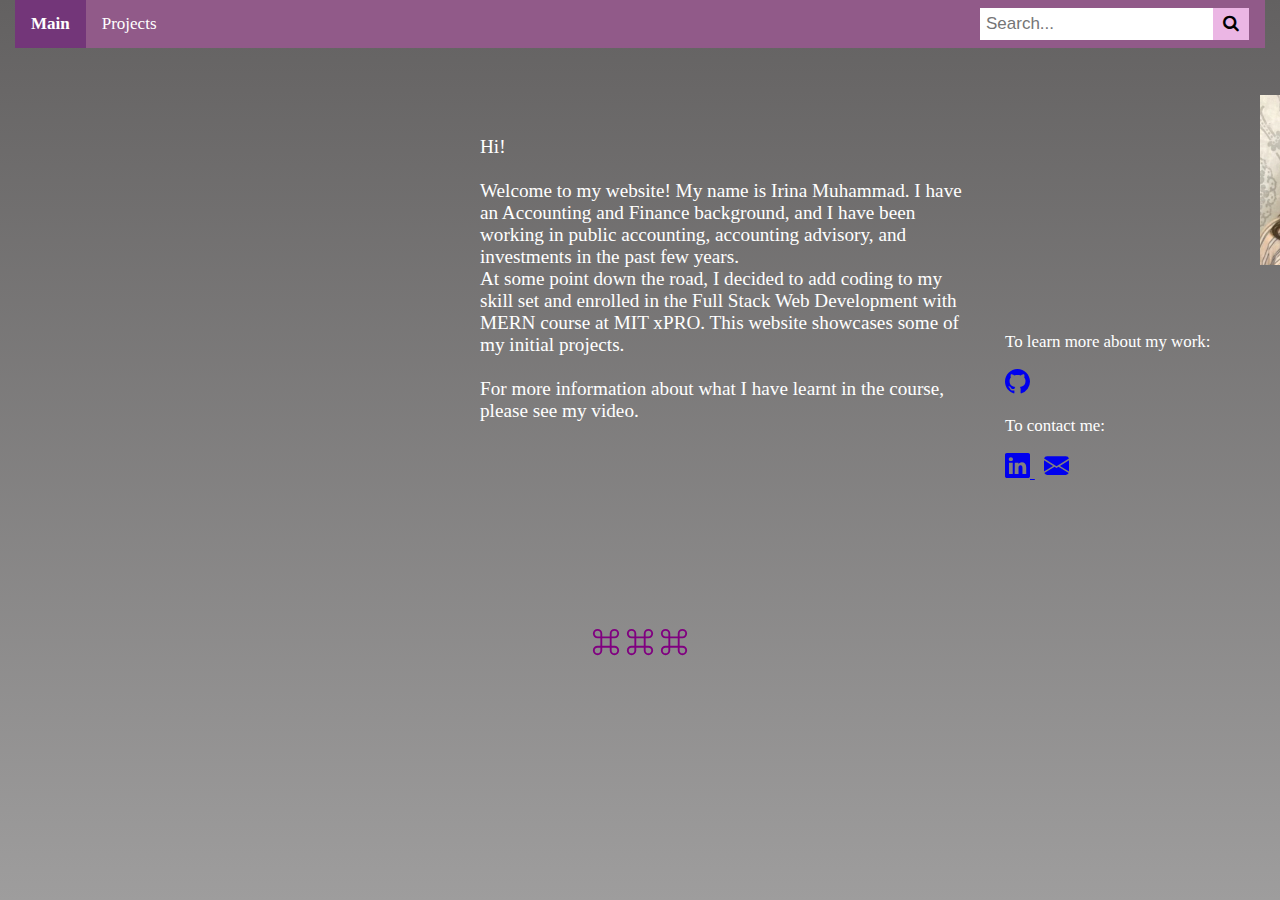
<file: index.html>
<!DOCTYPE html>
<html>
    <head>
        <title> Website Project - Irina Muhammad</title>
        <link rel="stylesheet" href="https://cdnjs.cloudflare.com/ajax/libs/font-awesome/4.7.0/css/font-awesome.min.css"> <!---Search icon-->
        <link href="./style.css" rel="stylesheet"> <!---Page style-->
    </head>
    <body>
        <div class="grid">
            <header>
                <div class="topnav">
                    <a class="active" href="#">Main</a>
                    <a href="./projects_tab.html">Projects</a>
                    <div class="search-container">
                      <form action="/action_page.php">
                        <input type="text" placeholder="Search..." name="search">
                        <button type="submit"><i class="fa fa-search"></i></button>
                      </form>
                    </div>
                </div>
            </header>
            <aside>  <!---Video-->
                <iframe width="420" height="315" style="padding-top: 10px;" frameborder="0" 
                src="https://youtube.com/embed/9aAV1lkmizA">
                </iframe>
                <!---For non-Youtube video: <video width="320" height="240" controls>  
                    <source src="./WIN_20210929_23_26_38_Pro.mp4" type="video/mp4">
                </video>-->
            </aside>
            <article>
                <p>Hi! <br> <br> <!---Bio-->
                    Welcome to my website! My name is Irina Muhammad. I have an Accounting and Finance background, and I have been 
                    working in public accounting, accounting advisory, and investments in the past few years. <br> At some point down the road, I decided to add 
                    coding to my skill set and enrolled in the Full Stack Web Development with MERN course at MIT xPRO. 
                    This website showcases some of my initial projects. <br> <br>
                    For more information about what I have learnt in the course, please see my video.</p>
            </article>
            <aside> 
                <img src="./images/Screenshot_20200104-004612_Drive.jpg" style="
                    position:absolute;
                    left:1260px;
                    top:95px;
                    width:170px;
                    height:170px;"/> <!---Pic-->
                <br><br><br><br><br><br><br><br><br> <p style="font-size: 0.88em;">To learn more about my work:</p> <!---Contact Info-->
                <a href="https://github.com/irina-im" target="_blank"> <!---Github-->
                    <svg xmlns="http://www.w3.org/2000/svg" width="25" height="25" fill="currentColor" class="bi bi-github" viewBox="0 0 16 16">
                        <path d="M8 0C3.58 0 0 3.58 0 8c0 3.54 2.29 6.53 5.47 7.59.4.07.55-.17.55-.38 0-.19-.01-.82-.01-1.49-2.01.37-2.53-.49-2.69-.94-.09-.23-.48-.94-.82-1.13-.28-.15-.68-.52-.01-.53.63-.01 1.08.58 1.23.82.72 1.21 1.87.87 2.33.66.07-.52.28-.87.51-1.07-1.78-.2-3.64-.89-3.64-3.95 0-.87.31-1.59.82-2.15-.08-.2-.36-1.02.08-2.12 0 0 .67-.21 2.2.82.64-.18 1.32-.27 2-.27.68 0 1.36.09 2 .27 1.53-1.04 2.2-.82 2.2-.82.44 1.1.16 1.92.08 2.12.51.56.82 1.27.82 2.15 0 3.07-1.87 3.75-3.65 3.95.29.25.54.73.54 1.48 0 1.07-.01 1.93-.01 2.2 0 .21.15.46.55.38A8.012 8.012 0 0 0 16 8c0-4.42-3.58-8-8-8z"/>
                      </svg>
                </a>
                <p style="font-size: 0.88em;">To contact me:</p>
                <a href="https://www.linkedin.com/feed/" target="_blank"> <!---LinkedIn-->
                    <svg xmlns="http://www.w3.org/2000/svg" width="25" height="25" fill="currentColor" class="bi bi-linkedin" viewBox="0 0 16 16">
                        <path d="M0 1.146C0 .513.526 0 1.175 0h13.65C15.474 0 16 .513 16 1.146v13.708c0 .633-.526 1.146-1.175 1.146H1.175C.526 16 0 15.487 0 14.854V1.146zm4.943 12.248V6.169H2.542v7.225h2.401zm-1.2-8.212c.837 0 1.358-.554 1.358-1.248-.015-.709-.52-1.248-1.342-1.248-.822 0-1.359.54-1.359 1.248 0 .694.521 1.248 1.327 1.248h.016zm4.908 8.212V9.359c0-.216.016-.432.08-.586.173-.431.568-.878 1.232-.878.869 0 1.216.662 1.216 1.634v3.865h2.401V9.25c0-2.22-1.184-3.252-2.764-3.252-1.274 0-1.845.7-2.165 1.193v.025h-.016a5.54 5.54 0 0 1 .016-.025V6.169h-2.4c.03.678 0 7.225 0 7.225h2.4z"/>
                    </svg>
                </a> &nbsp
                <a href="mailto:irina.i.muhammad@gmail.com"> <!---Email-->
                    <svg xmlns="http://www.w3.org/2000/svg" width="25" height="25" fill="currentColor" class="bi bi-envelope-fill" viewBox="0 0 16 16">
                        <path d="M.05 3.555A2 2 0 0 1 2 2h12a2 2 0 0 1 1.95 1.555L8 8.414.05 3.555zM0 4.697v7.104l5.803-3.558L0 4.697zM6.761 8.83l-6.57 4.027A2 2 0 0 0 2 14h12a2 2 0 0 0 1.808-1.144l-6.57-4.027L8 9.586l-1.239-.757zm3.436-.586L16 11.801V4.697l-5.803 3.546z"/>
                      </svg>
                </a>
            </aside>
            <footer> <!---Command curlies-->
                <svg xmlns="http://www.w3.org/2000/svg" width="30" height="30" fill="currentColor" class="bi bi-command" viewBox="0 0 16 16">
                    <path d="M3.5 2A1.5 1.5 0 0 1 5 3.5V5H3.5a1.5 1.5 0 1 1 0-3zM6 5V3.5A2.5 2.5 0 1 0 3.5 6H5v4H3.5A2.5 2.5 0 1 0 6 12.5V11h4v1.5a2.5 2.5 0 1 0 2.5-2.5H11V6h1.5A2.5 2.5 0 1 0 10 3.5V5H6zm4 1v4H6V6h4zm1-1V3.5A1.5 1.5 0 1 1 12.5 5H11zm0 6h1.5a1.5 1.5 0 1 1-1.5 1.5V11zm-6 0v1.5A1.5 1.5 0 1 1 3.5 11H5z"/>
                </svg>
                <svg xmlns="http://www.w3.org/2000/svg" width="30" height="30" fill="currentColor" class="bi bi-command" viewBox="0 0 16 16">
                    <path d="M3.5 2A1.5 1.5 0 0 1 5 3.5V5H3.5a1.5 1.5 0 1 1 0-3zM6 5V3.5A2.5 2.5 0 1 0 3.5 6H5v4H3.5A2.5 2.5 0 1 0 6 12.5V11h4v1.5a2.5 2.5 0 1 0 2.5-2.5H11V6h1.5A2.5 2.5 0 1 0 10 3.5V5H6zm4 1v4H6V6h4zm1-1V3.5A1.5 1.5 0 1 1 12.5 5H11zm0 6h1.5a1.5 1.5 0 1 1-1.5 1.5V11zm-6 0v1.5A1.5 1.5 0 1 1 3.5 11H5z"/>
                </svg>
                <svg xmlns="http://www.w3.org/2000/svg" width="30" height="30" fill="currentColor" class="bi bi-command" viewBox="0 0 16 16">
                    <path d="M3.5 2A1.5 1.5 0 0 1 5 3.5V5H3.5a1.5 1.5 0 1 1 0-3zM6 5V3.5A2.5 2.5 0 1 0 3.5 6H5v4H3.5A2.5 2.5 0 1 0 6 12.5V11h4v1.5a2.5 2.5 0 1 0 2.5-2.5H11V6h1.5A2.5 2.5 0 1 0 10 3.5V5H6zm4 1v4H6V6h4zm1-1V3.5A1.5 1.5 0 1 1 12.5 5H11zm0 6h1.5a1.5 1.5 0 1 1-1.5 1.5V11zm-6 0v1.5A1.5 1.5 0 1 1 3.5 11H5z"/>
                </svg>
            </footer>
        </div>
    </body>
</html>
</file>
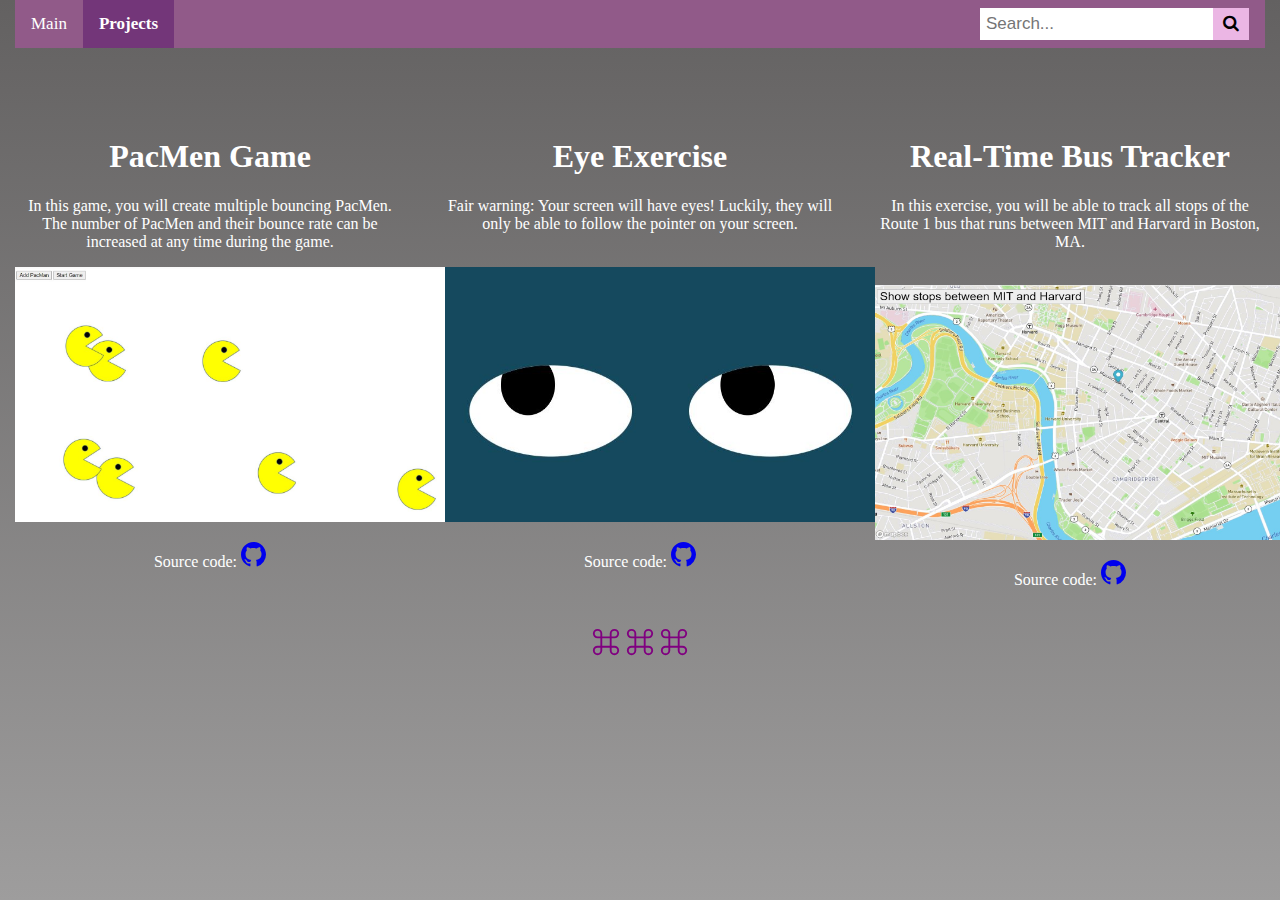
<file: projects_tab.html>
<!DOCTYPE html>
<html>
    <head>
        <title> Website Project - Irina Muhammad</title>
        <link rel="stylesheet" href="https://cdnjs.cloudflare.com/ajax/libs/font-awesome/4.7.0/css/font-awesome.min.css"> <!---Search icon-->
        <link href="./style_projects_tab.css" rel="stylesheet"> <!---Page style-->
    </head>
    <body>
        <div class="grid">
            <header>
                <div class="topnav">
                    <a href="./index.html">Main</a>
                    <a class="active" href="#">Projects</a>
                    <div class="search-container">
                      <form action="/action_page.php">
                        <input type="text" placeholder="Search..." name="search">
                        <button type="submit"><i class="fa fa-search"></i></button>
                      </form>
                    </div>
                </div>
            </header>
            <aside> <!---PacMen Exercise-->
                <h1 style="text-align: center;">PacMen Game</h1>
                <p style="text-align: center;">In this game, you will create multiple bouncing PacMen. The number of PacMen and their bounce rate can be increased at any time during the game.</p>
                <a href="https://irina-im.github.io/pacmengame.github.io/" target="_blank"> <!---Run-->
                    <img src="./images/screen_pacmen.JPG" width="430px" height="255px">
                </a>
                <p style="text-align: center;">Source code: 
                    <a href="https://github.com/irina-im/pacmengame.github.io" target="_blank"> <!---Github repo-->
                        <svg xmlns="http://www.w3.org/2000/svg" width="25" height="25" fill="currentColor" class="bi bi-github" viewBox="0 0 16 16">
                            <path d="M8 0C3.58 0 0 3.58 0 8c0 3.54 2.29 6.53 5.47 7.59.4.07.55-.17.55-.38 0-.19-.01-.82-.01-1.49-2.01.37-2.53-.49-2.69-.94-.09-.23-.48-.94-.82-1.13-.28-.15-.68-.52-.01-.53.63-.01 1.08.58 1.23.82.72 1.21 1.87.87 2.33.66.07-.52.28-.87.51-1.07-1.78-.2-3.64-.89-3.64-3.95 0-.87.31-1.59.82-2.15-.08-.2-.36-1.02.08-2.12 0 0 .67-.21 2.2.82.64-.18 1.32-.27 2-.27.68 0 1.36.09 2 .27 1.53-1.04 2.2-.82 2.2-.82.44 1.1.16 1.92.08 2.12.51.56.82 1.27.82 2.15 0 3.07-1.87 3.75-3.65 3.95.29.25.54.73.54 1.48 0 1.07-.01 1.93-.01 2.2 0 .21.15.46.55.38A8.012 8.012 0 0 0 16 8c0-4.42-3.58-8-8-8z"/>
                          </svg>
                    </a>
                </p>
            </aside>
            <article> <!---Eye Exercise-->
                <h1 style="text-align: center;">Eye Exercise</h1>
                <p style="text-align: center;">Fair warning: Your screen will have eyes! Luckily, they will only be able to follow the pointer on your screen.</p><br>
                <a href="https://irina-im.github.io/eye.github.io/" target="_blank"> <!---Run-->
                    <img src="./images/screen_eye.JPG" width="430px" height="255px">
                </a>
                <p style="text-align: center;">Source code: 
                    <a href="https://github.com/irina-im/eye.github.io" target="_blank"> <!---Github repo-->
                        <svg xmlns="http://www.w3.org/2000/svg" width="25" height="25" fill="currentColor" class="bi bi-github" viewBox="0 0 16 16">
                            <path d="M8 0C3.58 0 0 3.58 0 8c0 3.54 2.29 6.53 5.47 7.59.4.07.55-.17.55-.38 0-.19-.01-.82-.01-1.49-2.01.37-2.53-.49-2.69-.94-.09-.23-.48-.94-.82-1.13-.28-.15-.68-.52-.01-.53.63-.01 1.08.58 1.23.82.72 1.21 1.87.87 2.33.66.07-.52.28-.87.51-1.07-1.78-.2-3.64-.89-3.64-3.95 0-.87.31-1.59.82-2.15-.08-.2-.36-1.02.08-2.12 0 0 .67-.21 2.2.82.64-.18 1.32-.27 2-.27.68 0 1.36.09 2 .27 1.53-1.04 2.2-.82 2.2-.82.44 1.1.16 1.92.08 2.12.51.56.82 1.27.82 2.15 0 3.07-1.87 3.75-3.65 3.95.29.25.54.73.54 1.48 0 1.07-.01 1.93-.01 2.2 0 .21.15.46.55.38A8.012 8.012 0 0 0 16 8c0-4.42-3.58-8-8-8z"/>
                          </svg>
                    </a>
                </p>
            </article>
            <aside> <!---Bus Exercise-->
                <h1 style="text-align: center;">Real-Time Bus Tracker</h1>
                <p style="text-align: center;">In this exercise, you will be able to track all stops of the Route 1 bus that runs between MIT and Harvard in Boston, MA.</p><br>
                <a href="https://irina-im.github.io/route1bus.github.io/" target="_blank"> <!---Run-->
                    <img src="./images/screen_bus.JPG" width="430px" height="255px">
                </a>
                <p style="text-align: center;">Source code: 
                    <a href="https://github.com/irina-im/route1bus.github.io" target="_blank"> <!---Github repo-->
                        <svg xmlns="http://www.w3.org/2000/svg" width="25" height="25" fill="currentColor" class="bi bi-github" viewBox="0 0 16 16">
                            <path d="M8 0C3.58 0 0 3.58 0 8c0 3.54 2.29 6.53 5.47 7.59.4.07.55-.17.55-.38 0-.19-.01-.82-.01-1.49-2.01.37-2.53-.49-2.69-.94-.09-.23-.48-.94-.82-1.13-.28-.15-.68-.52-.01-.53.63-.01 1.08.58 1.23.82.72 1.21 1.87.87 2.33.66.07-.52.28-.87.51-1.07-1.78-.2-3.64-.89-3.64-3.95 0-.87.31-1.59.82-2.15-.08-.2-.36-1.02.08-2.12 0 0 .67-.21 2.2.82.64-.18 1.32-.27 2-.27.68 0 1.36.09 2 .27 1.53-1.04 2.2-.82 2.2-.82.44 1.1.16 1.92.08 2.12.51.56.82 1.27.82 2.15 0 3.07-1.87 3.75-3.65 3.95.29.25.54.73.54 1.48 0 1.07-.01 1.93-.01 2.2 0 .21.15.46.55.38A8.012 8.012 0 0 0 16 8c0-4.42-3.58-8-8-8z"/>
                          </svg>
                    </a>
                </p>
            </aside>
            <footer> <!---Command curlies-->
                <svg xmlns="http://www.w3.org/2000/svg" width="30" height="30" fill="currentColor" class="bi bi-command" viewBox="0 0 16 16">
                    <path d="M3.5 2A1.5 1.5 0 0 1 5 3.5V5H3.5a1.5 1.5 0 1 1 0-3zM6 5V3.5A2.5 2.5 0 1 0 3.5 6H5v4H3.5A2.5 2.5 0 1 0 6 12.5V11h4v1.5a2.5 2.5 0 1 0 2.5-2.5H11V6h1.5A2.5 2.5 0 1 0 10 3.5V5H6zm4 1v4H6V6h4zm1-1V3.5A1.5 1.5 0 1 1 12.5 5H11zm0 6h1.5a1.5 1.5 0 1 1-1.5 1.5V11zm-6 0v1.5A1.5 1.5 0 1 1 3.5 11H5z"/>
                </svg>
                <svg xmlns="http://www.w3.org/2000/svg" width="30" height="30" fill="currentColor" class="bi bi-command" viewBox="0 0 16 16">
                    <path d="M3.5 2A1.5 1.5 0 0 1 5 3.5V5H3.5a1.5 1.5 0 1 1 0-3zM6 5V3.5A2.5 2.5 0 1 0 3.5 6H5v4H3.5A2.5 2.5 0 1 0 6 12.5V11h4v1.5a2.5 2.5 0 1 0 2.5-2.5H11V6h1.5A2.5 2.5 0 1 0 10 3.5V5H6zm4 1v4H6V6h4zm1-1V3.5A1.5 1.5 0 1 1 12.5 5H11zm0 6h1.5a1.5 1.5 0 1 1-1.5 1.5V11zm-6 0v1.5A1.5 1.5 0 1 1 3.5 11H5z"/>
                </svg>
                <svg xmlns="http://www.w3.org/2000/svg" width="30" height="30" fill="currentColor" class="bi bi-command" viewBox="0 0 16 16">
                    <path d="M3.5 2A1.5 1.5 0 0 1 5 3.5V5H3.5a1.5 1.5 0 1 1 0-3zM6 5V3.5A2.5 2.5 0 1 0 3.5 6H5v4H3.5A2.5 2.5 0 1 0 6 12.5V11h4v1.5a2.5 2.5 0 1 0 2.5-2.5H11V6h1.5A2.5 2.5 0 1 0 10 3.5V5H6zm4 1v4H6V6h4zm1-1V3.5A1.5 1.5 0 1 1 12.5 5H11zm0 6h1.5a1.5 1.5 0 1 1-1.5 1.5V11zm-6 0v1.5A1.5 1.5 0 1 1 3.5 11H5z"/>
                </svg>
            </footer>
        </div>
    </body>
</html>
</file>
<file: style.css>
.grid {
    display: grid;
    grid-template-columns: 455px 1fr 290px;
    grid-template-rows: auto 500px auto;
    gap: 10px;
    height: 80vh;
}
html, body { /* overall background */
    height: 100%;
    background-image: linear-gradient(rgb(99, 97, 97), rgb(158, 157, 157));
}
header, footer{
    grid-column: 1 / 4;
}
header {
    border-style: none;
    background: none;
    font-size: 1.2em;
    font-family: 'Times New Roman', Times, serif;
    color: white;
    padding-left: 15px;
    padding-right: 15px;
}
aside, article {
    border-style: none;
    background: none;
    font-size: 1.2em;
    font-family: 'Times New Roman', Times, serif;
    color: white;
    padding-left: 15px;
    padding-right: 15px;
}
footer {
    border-style: none;
    background: none;
    display: block;
    margin-left: auto;
    margin-right: auto;
    color:purple;
}

* {box-sizing: border-box;} /* Horizontal nav bar with Search */

body {
  margin: 0;
  font-family: Arial, Helvetica, sans-serif;
}

.topnav {
  overflow: hidden;
  background-color: #915a89;
}

.topnav a {
  float: left;
  display: block;
  color: white;
  text-align: center;
  padding: 14px 16px;
  text-decoration: none;
  font-size: 17px;
}

.topnav a:hover {
  background-color: #ddd;
  color: black;
}

.topnav a.active {
  background-color: #733679;
  color: white;
  font-weight: bold;
}

.topnav .search-container {
  float: right;
}

.topnav input[type=text] {
  padding: 6px;
  margin-top: 8px;
  font-size: 17px;
  border: none;
}

.topnav .search-container button {
  float: right;
  padding: 6px 10px;
  margin-top: 8px;
  margin-right: 16px;
  background: rgb(235, 182, 228);
  font-size: 17px;
  border: none;
  cursor: pointer;
}

.topnav .search-container button:hover {
  background: rgb(245, 189, 236);
}

@media screen and (max-width: 600px) {
  .topnav .search-container {
    float: none;
  }
  .topnav a, .topnav input[type=text], .topnav .search-container button {
    float: none;
    display: block;
    text-align: left;
    width: 100%;
    margin: 0;
    padding: 14px;
  }
  .topnav input[type=text] {
    border: 1px solid #ccc;  
  }
}
</file>
<file: style_projects_tab.css>
.grid {
    display: grid;
    grid-template-columns: repeat(3, minmax(0, 1fr));
    grid-template-rows: auto 500px auto;
    gap: 10px;
    height: 80vh;
}
html, body { /* overall background */
    height: 100%;
    background-image: linear-gradient(rgb(99, 97, 97), rgb(158, 157, 157));
}
header, footer{
    grid-column: 1 / 4;
}
header {
    border-style: none;
    font-family: 'Times New Roman', Times, serif;
    color: white;
    padding-left: 15px;
    padding-right: 15px;
}
aside, article {
    border-style: none;
    font-family: 'Times New Roman', Times, serif;
    color: white;
    padding-left: 15px;
    padding-right: 15px;
    text-align: center;
}
footer {
    border-style: none;
    display: block;
    margin-left: auto;
    margin-right: auto;
    color:purple;
}

* {box-sizing: border-box;} /* Horizontal nav bar with Search */

body {
  margin: 0;
  font-family: Arial, Helvetica, sans-serif;
}

.topnav {
  overflow: hidden;
  background-color: #915a89;
}

.topnav a {
  float: left;
  display: block;
  color: white;
  text-align: center;
  padding: 14px 16px;
  text-decoration: none;
  font-size: 17px;
}

.topnav a:hover {
  background-color: #ddd;
  color: black;
}

.topnav a.active {
  background-color: #733679;
  color: white;
  font-weight: bold;
}

.topnav .search-container {
  float: right;
}

.topnav input[type=text] {
  padding: 6px;
  margin-top: 8px;
  font-size: 17px;
  border: none;
}

.topnav .search-container button {
  float: right;
  padding: 6px 10px;
  margin-top: 8px;
  margin-right: 16px;
  background: rgb(235, 182, 228);
  font-size: 17px;
  border: none;
  cursor: pointer;
}

.topnav .search-container button:hover {
  background: rgb(245, 189, 236);
}

@media screen and (max-width: 600px) {
  .topnav .search-container {
    float: none;
  }
  .topnav a, .topnav input[type=text], .topnav .search-container button {
    float: none;
    display: block;
    text-align: left;
    width: 100%;
    margin: 0;
    padding: 14px;
  }
  .topnav input[type=text] {
    border: 1px solid #ccc;  
  }
}
</file>
